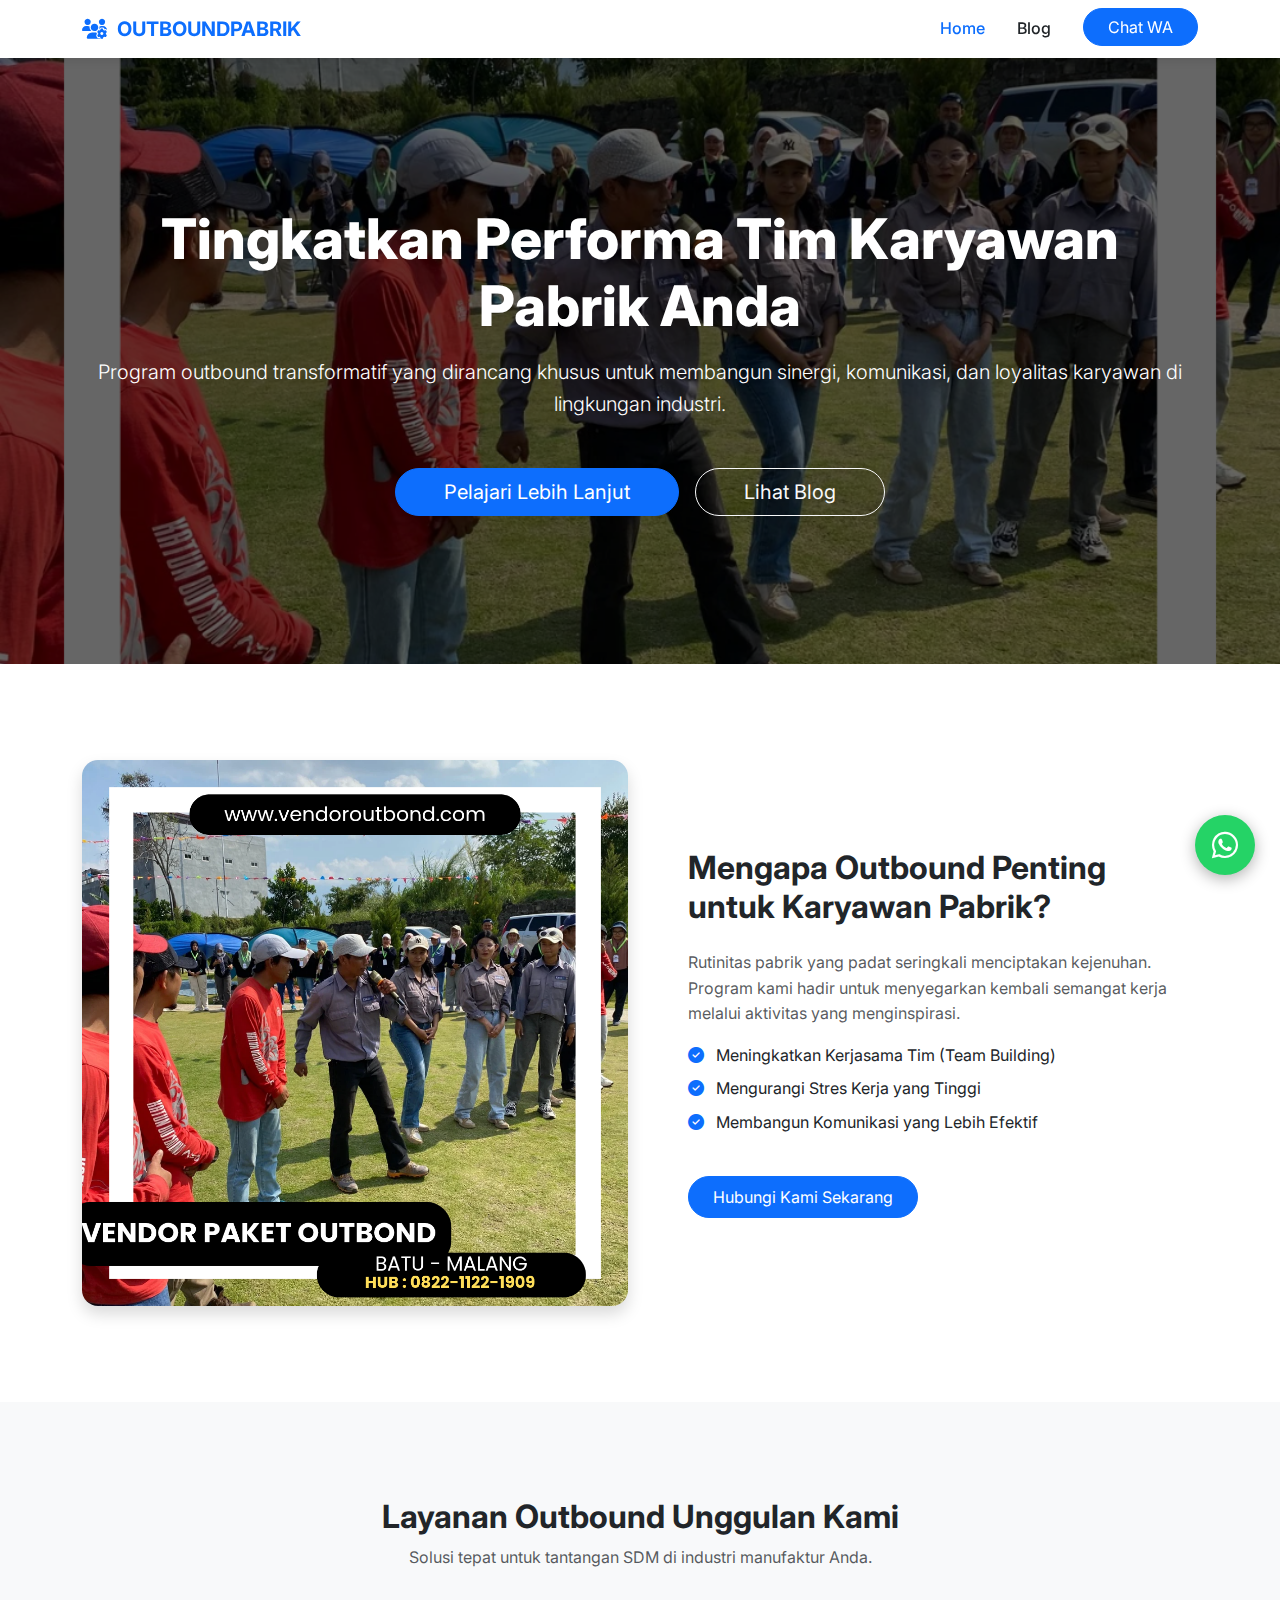
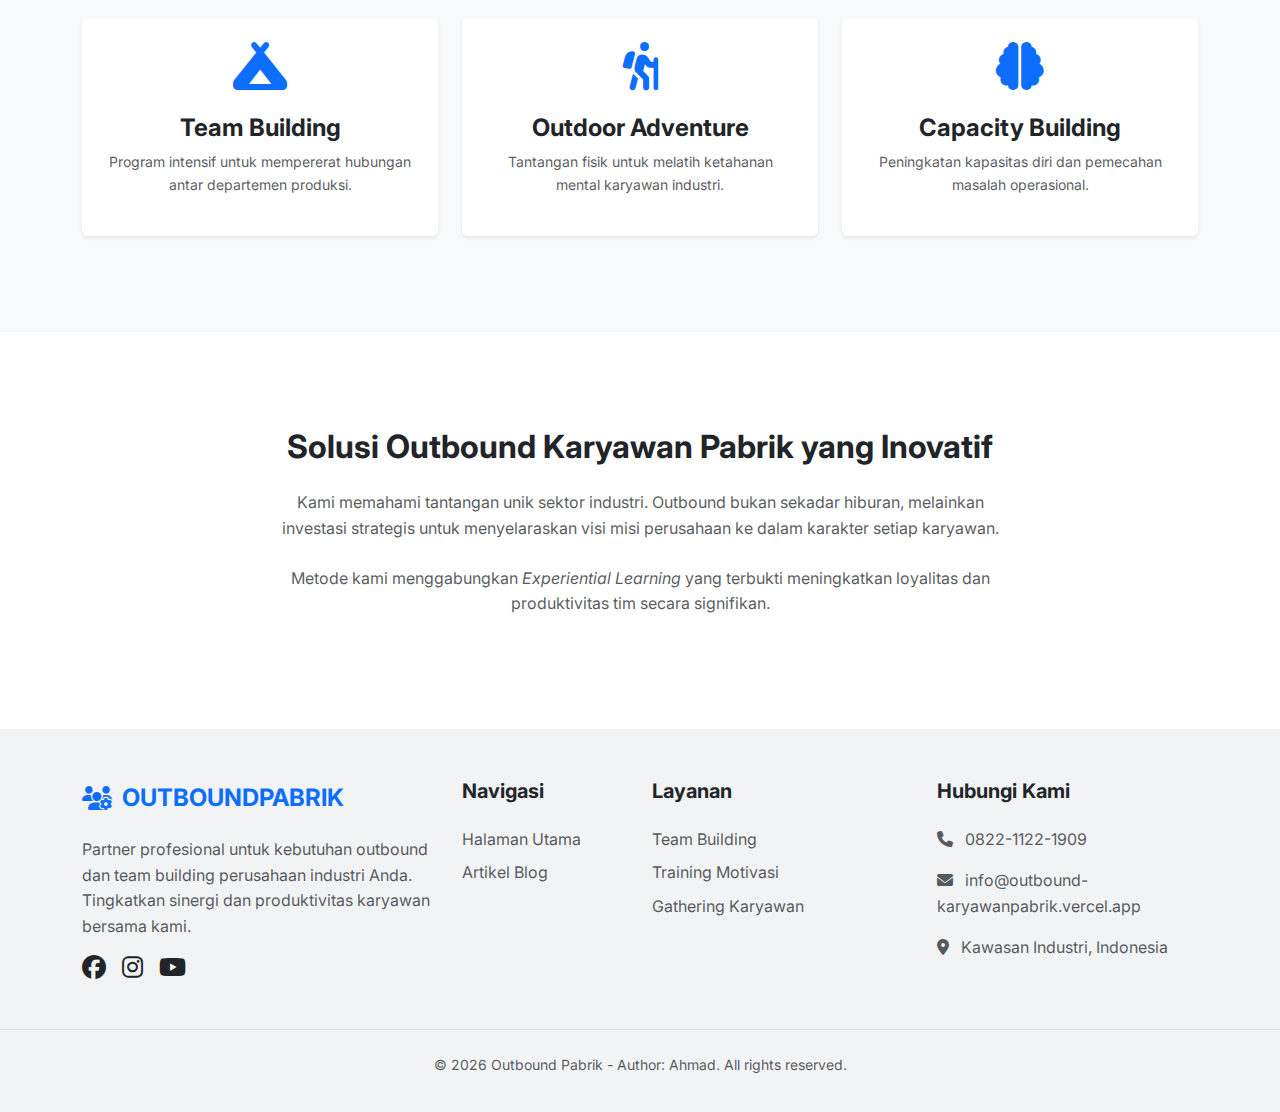
<file: index.html>
<!DOCTYPE html>
<html lang="id">

<head>
    <meta charset="UTF-8">
    <meta name="viewport" content="width=device-width, initial-scale=1.0, maximum-scale=1.0, user-scalable=no">
    <title>Outbound Karyawan Pabrik Terpercaya - Meningkatkan Kerja Sama Tim</title>
    <meta name="description"
        content="Jasa outbound karyawan pabrik terbaik untuk meningkatkan produktivitas dan kerja sama tim. Program profesional dan berpengalaman di kawasan industri.">
    <meta name="keywords"
        content="outbound karyawan pabrik, jasa outbound pabrik, team building karyawan, outbound seru, outbound murah, outbound industri, outbound motivasi">
    <meta name="author" content="ahmad">

    <!-- Open Graph / SEO -->
    <meta property="og:type" content="website">
    <meta property="og:url" content="https://outbound-karyawanpabrik.vercel.app/">
    <meta property="og:title" content="Outbound Karyawan Pabrik Terpercaya - Meningkatkan Kerja Sama Tim">
    <meta property="og:description"
        content="Tingkatkan motivasi dan kerjasama tim dengan program outbound khusus karyawan pabrik profesional.">
    <meta property="og:image" content="img/HUB _ 0822 - 1122 - 1909_20251119_195956_0029.png">

    <!-- Favicon -->
    <link rel="icon" href="https://cdn-icons-png.flaticon.com/512/3062/3062334.png" type="image/x-icon">

    <!-- CSS -->
    <link href="https://cdn.jsdelivr.net/npm/bootstrap@5.3.0/dist/css/bootstrap.min.css" rel="stylesheet">
    <link rel="stylesheet" href="https://cdnjs.cloudflare.com/ajax/libs/font-awesome/6.4.0/css/all.min.css">
    <link rel="preconnect" href="https://fonts.googleapis.com">
    <link rel="preconnect" href="https://fonts.gstatic.com" crossorigin>
    <link href="https://fonts.googleapis.com/css2?family=Inter:wght@400;500;600;700;800&display=swap" rel="stylesheet">
    <link rel="stylesheet" href="css/style.css">

    <!-- Schema.org JSON-LD -->
    <script type="application/ld+json">
    {
      "@context": "https://schema.org",
      "@type": "Service",
      "name": "Outbound Karyawan Pabrik",
      "provider": {
        "@type": "LocalBusiness",
        "name": "Outbound Pabrik Profesional",
        "image": "https://outbound-karyawanpabrik.vercel.app/img/digital marketing_20251122_215851_0026.png",
        "telephone": "0822-1122-1909",
        "url": "https://outbound-karyawanpabrik.vercel.app/"
      },
      "description": "Program outbound khusus untuk karyawan pabrik guna meningkatkan kerjasama tim dan produktivitas.",
      "areaServed": "Indonesia",
      "author": {
        "@type": "Person",
        "name": "ahmad"
      }
    }
    </script>
</head>

<body>

    <!-- Navbar -->
    <nav class="navbar navbar-expand-lg sticky-top">
        <div class="container">
            <a class="navbar-brand" href="index.html">
                <i class="fas fa-users-cog"></i> OUTBOUNDPABRIK
            </a>
            <button class="navbar-toggler border-0" type="button" data-bs-toggle="collapse"
                data-bs-target="#navbarMain">
                <span class="navbar-toggler-icon"></span>
            </button>
            <div class="collapse navbar-collapse" id="navbarMain">
                <ul class="navbar-nav ms-auto mb-2 mb-lg-0">
                    <li class="nav-item">
                        <a class="nav-link active" href="index.html">Home</a>
                    </li>
                    <li class="nav-item">
                        <a class="nav-link" href="blog.html">Blog</a>
                    </li>
                    <li class="nav-item ms-lg-3">
                        <a href="https://wa.me/6282211221909" class="btn btn-primary rounded-pill px-4">Chat WA</a>
                    </li>
                </ul>
            </div>
        </div>
    </nav>

    <!-- Hero Section -->
    <header class="hero">
        <div class="container py-5">
            <h1 class="display-3 mb-3">Tingkatkan Performa Tim Karyawan Pabrik Anda</h1>
            <p class="lead mb-5">Program outbound transformatif yang dirancang khusus untuk membangun sinergi,
                komunikasi, dan loyalitas karyawan di lingkungan industri.</p>
            <div class="d-flex justify-content-center gap-3">
                <a href="#about" class="btn btn-primary btn-lg rounded-pill px-5">Pelajari Lebih Lanjut</a>
                <a href="blog.html" class="btn btn-outline-light btn-lg rounded-pill px-5">Lihat Blog</a>
            </div>
        </div>
    </header>

    <!-- About Section -->
    <section id="about" class="py-5">
        <div class="container py-5">
            <div class="row align-items-center">
                <div class="col-lg-6 mb-4 mb-lg-0 text-center">
                    <img src="img/digital marketing_20251122_215851_0026.png" class="img-fluid rounded-4 shadow"
                        alt="Karyawan Pabrik Outbound" loading="lazy">
                </div>
                <div class="col-lg-6 ps-lg-5">
                    <h2 class="fw-bold mb-4">Mengapa Outbound Penting untuk Karyawan Pabrik?</h2>
                    <p class="text-muted">Rutinitas pabrik yang padat seringkali menciptakan kejenuhan. Program kami
                        hadir untuk menyegarkan kembali semangat kerja melalui aktivitas yang menginspirasi.</p>
                    <ul class="list-unstyled mt-3">
                        <li class="mb-2"><i class="fas fa-check-circle text-primary me-2"></i> Meningkatkan Kerjasama
                            Tim (Team Building)</li>
                        <li class="mb-2"><i class="fas fa-check-circle text-primary me-2"></i> Mengurangi Stres Kerja
                            yang Tinggi</li>
                        <li class="mb-2"><i class="fas fa-check-circle text-primary me-2"></i> Membangun Komunikasi yang
                            Lebih Efektif</li>
                    </ul>
                    <a href="https://wa.me/6282211221909" class="btn btn-primary mt-4 py-2 px-4 rounded-pill">Hubungi
                        Kami Sekarang</a>
                </div>
            </div>
        </div>
    </section>

    <!-- Services -->
    <section class="bg-light py-5">
        <div class="container py-5">
            <div class="text-center mb-5">
                <h2 class="fw-bold">Layanan Outbound Unggulan Kami</h2>
                <p class="text-muted">Solusi tepat untuk tantangan SDM di industri manufaktur Anda.</p>
            </div>
            <div class="row g-4">
                <div class="col-md-4">
                    <div class="card p-4 h-100 border-0 shadow-sm text-center">
                        <i class="fas fa-campground fa-3x text-primary mb-4"></i>
                        <h4 class="fw-bold">Team Building</h4>
                        <p class="text-muted small">Program intensif untuk mempererat hubungan antar departemen
                            produksi.</p>
                    </div>
                </div>
                <div class="col-md-4">
                    <div class="card p-4 h-100 border-0 shadow-sm text-center">
                        <i class="fas fa-hiking fa-3x text-primary mb-4"></i>
                        <h4 class="fw-bold">Outdoor Adventure</h4>
                        <p class="text-muted small">Tantangan fisik untuk melatih ketahanan mental karyawan industri.
                        </p>
                    </div>
                </div>
                <div class="col-md-4">
                    <div class="card p-4 h-100 border-0 shadow-sm text-center">
                        <i class="fas fa-brain fa-3x text-primary mb-4"></i>
                        <h4 class="fw-bold">Capacity Building</h4>
                        <p class="text-muted small">Peningkatan kapasitas diri dan pemecahan masalah operasional.</p>
                    </div>
                </div>
            </div>
        </div>
    </section>

    <!-- SEO Expert Section -->
    <section class="py-5 bg-white">
        <div class="container py-5">
            <div class="row">
                <div class="col-lg-8 mx-auto text-center">
                    <h2 class="fw-bold mb-4">Solusi Outbound Karyawan Pabrik yang Inovatif</h2>
                    <p class="text-muted mb-4">Kami memahami tantangan unik sektor industri. Outbound bukan sekadar
                        hiburan, melainkan investasi strategis untuk menyelaraskan visi misi perusahaan ke dalam
                        karakter setiap karyawan.</p>
                    <p class="text-muted">Metode kami menggabungkan <em>Experiential Learning</em> yang terbukti
                        meningkatkan loyalitas dan produktivitas tim secara signifikan.</p>
                </div>
            </div>
        </div>
    </section>

    <footer>
        <div class="container mb-5">
            <div class="row">
                <div class="col-lg-4 mb-4 mb-lg-0">
                    <div class="footer-logo">
                        <i class="fas fa-users-cog"></i> OUTBOUNDPABRIK
                    </div>
                    <p class="text-muted">Partner profesional untuk kebutuhan outbound dan team building perusahaan
                        industri Anda. Tingkatkan sinergi dan produktivitas karyawan bersama kami.</p>
                    <div class="d-flex gap-3 mt-3">
                        <a href="#" class="text-dark"><i class="fab fa-facebook fa-xl"></i></a>
                        <a href="#" class="text-dark"><i class="fab fa-instagram fa-xl"></i></a>
                        <a href="#" class="text-dark"><i class="fab fa-youtube fa-xl"></i></a>
                    </div>
                </div>
                <div class="col-lg-2 col-md-4 mb-4">
                    <h5 class="fw-bold mb-4">Navigasi</h5>
                    <ul class="list-unstyled">
                        <li class="mb-2"><a href="index.html" class="text-decoration-none text-muted">Halaman Utama</a>
                        </li>
                        <li class="mb-2"><a href="blog.html" class="text-decoration-none text-muted">Artikel Blog</a>
                        </li>
                    </ul>
                </div>
                <div class="col-lg-3 col-md-4 mb-4">
                    <h5 class="fw-bold mb-4">Layanan</h5>
                    <ul class="list-unstyled text-muted">
                        <li class="mb-2">Team Building</li>
                        <li class="mb-2">Training Motivasi</li>
                        <li class="mb-2">Gathering Karyawan</li>
                    </ul>
                </div>
                <div class="col-lg-3 col-md-4">
                    <h5 class="fw-bold mb-4">Hubungi Kami</h5>
                    <p class="text-muted"><i class="fas fa-phone me-2"></i> 0822-1122-1909</p>
                    <p class="text-muted"><i class="fas fa-envelope me-2"></i> info@outbound-karyawanpabrik.vercel.app
                    </p>
                    <p class="text-muted"><i class="fas fa-map-marker-alt me-2"></i> Kawasan Industri, Indonesia</p>
                </div>
            </div>
        </div>
        <div class="border-top pt-4 text-center">
            <p class="text-muted small">&copy; 2026 Outbound Pabrik - Author: Ahmad. All rights reserved.</p>
        </div>
    </footer>

    <!-- Floating Buttons -->
    <a href="https://wa.me/6282211221909" class="floating-wa" target="_blank">
        <i class="fab fa-whatsapp"></i>
    </a>
    <div class="floating-top">
        <i class="fas fa-chevron-up"></i>
    </div>

    <!-- Scripts -->
    <script src="https://cdn.jsdelivr.net/npm/bootstrap@5.3.0/dist/js/bootstrap.bundle.min.js"></script>
    <script src="js/script.js"></script>
</body>

</html>
</file>
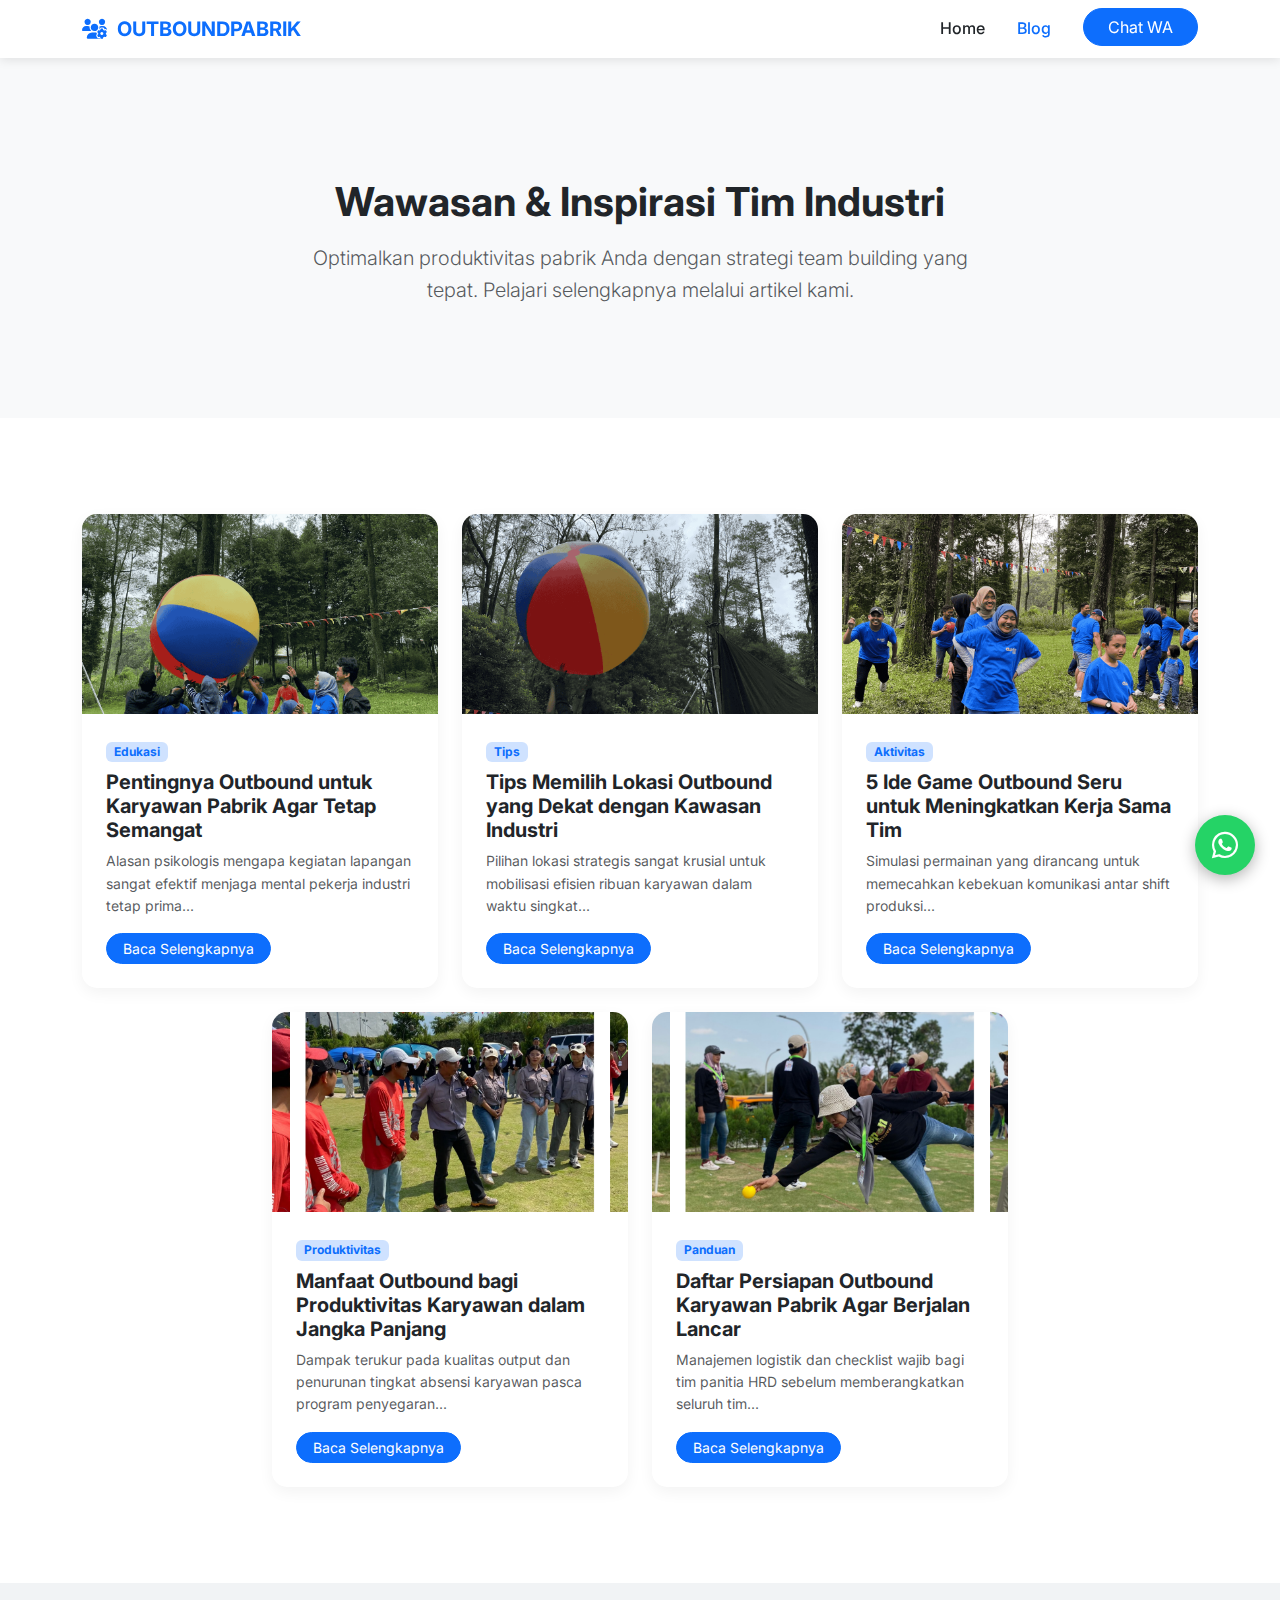
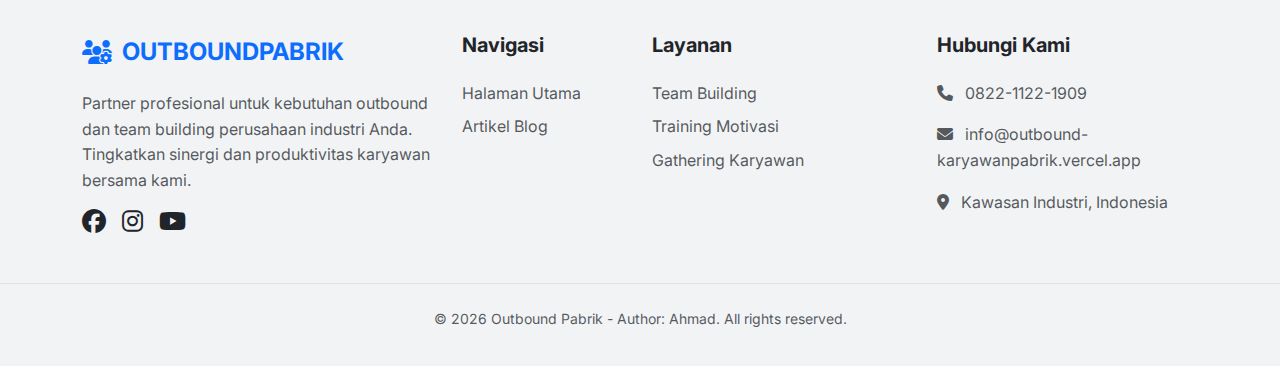
<file: blog.html>
<!DOCTYPE html>
<html lang="id">

<head>
    <meta charset="UTF-8">
    <meta name="viewport" content="width=device-width, initial-scale=1.0, maximum-scale=1.0, user-scalable=no">
    <title>Blog Outbound Karyawan Pabrik - Tips & Inspirasi Terbaru</title>
    <meta name="description"
        content="Kumpulan artikel menarik seputar kegiatan outbound, team building, dan pengembangan SDM khusus karyawan pabrik untuk meningkatkan performa kerja.">
    <meta name="keywords"
        content="blog outbound, tips outbound pabrik, inspirasi team building, artikel pengembangan sdm, motivasi karyawan, jasa outbound industri">
    <meta name="author" content="ahmad">

    <!-- Open Graph / SEO -->
    <meta property="og:type" content="website">
    <meta property="og:url" content="https://outbound-karyawanpabrik.vercel.app/blog.html">
    <meta property="og:title" content="Blog Outbound Karyawan Pabrik - Tips & Inspirasi Terbaru">
    <meta property="og:description"
        content="Temukan berbagai tips dan strategi untuk meningkatkan semangat tim di tempat kerja Anda melalui program outbound profesional.">
    <meta property="og:image" content="img/digital marketing_20251122_215851_0026.png">

    <!-- Favicon -->
    <link rel="icon" href="https://cdn-icons-png.flaticon.com/512/3062/3062334.png" type="image/x-icon">

    <!-- CSS -->
    <link href="https://cdn.jsdelivr.net/npm/bootstrap@5.3.0/dist/css/bootstrap.min.css" rel="stylesheet">
    <link rel="stylesheet" href="https://cdnjs.cloudflare.com/ajax/libs/font-awesome/6.4.0/css/all.min.css">
    <link rel="preconnect" href="https://fonts.googleapis.com">
    <link rel="preconnect" href="https://fonts.gstatic.com" crossorigin>
    <link href="https://fonts.googleapis.com/css2?family=Inter:wght@400;500;600;700;800&display=swap" rel="stylesheet">
    <link rel="stylesheet" href="css/style.css">

    <!-- Schema.org JSON-LD -->
    <script type="application/ld+json">
    {
      "@context": "https://schema.org",
      "@type": "Blog",
      "name": "Blog Outbound Karyawan Pabrik",
      "url": "https://outbound-karyawanpabrik.vercel.app/blog.html",
      "description": "Kumpulan artikel edukatif seputar outbound dan team building karyawan pabrik.",
      "publisher": {
        "@type": "Organization",
        "name": "Outbound Pabrik",
        "logo": {
          "@type": "ImageObject",
          "url": "https://cdn-icons-png.flaticon.com/512/3062/3062334.png"
        }
      }
    }
    </script>
</head>

<body>

    <!-- Navbar -->
    <nav class="navbar navbar-expand-lg sticky-top">
        <div class="container">
            <a class="navbar-brand" href="index.html">
                <i class="fas fa-users-cog"></i> OUTBOUNDPABRIK
            </a>
            <button class="navbar-toggler border-0" type="button" data-bs-toggle="collapse"
                data-bs-target="#navbarMain">
                <span class="navbar-toggler-icon"></span>
            </button>
            <div class="collapse navbar-collapse" id="navbarMain">
                <ul class="navbar-nav ms-auto mb-2 mb-lg-0">
                    <li class="nav-item">
                        <a class="nav-link" href="index.html">Home</a>
                    </li>
                    <li class="nav-item">
                        <a class="nav-link active" href="blog.html">Blog</a>
                    </li>
                    <li class="nav-item ms-lg-3">
                        <a href="https://wa.me/6282211221909" class="btn btn-primary rounded-pill px-4">Chat WA</a>
                    </li>
                </ul>
            </div>
        </div>
    </nav>

    <!-- Header Section -->
    <section class="bg-light py-5">
        <div class="container py-5 text-center">
            <h1 class="fw-bold mb-3 mt-4">Wawasan & Inspirasi Tim Industri</h1>
            <p class="text-muted lead mx-auto" style="max-width: 700px;">Optimalkan produktivitas pabrik Anda dengan
                strategi team building yang tepat. Pelajari selengkapnya melalui artikel kami.</p>
        </div>
    </section>

    <!-- Blog Listing Section -->
    <section class="py-5">
        <div class="container py-5">
            <div class="row g-4 justify-content-center">

                <!-- Card 1 -->
                <div class="col-lg-4 col-md-6">
                    <div class="blog-card card h-100">
                        <img src="img/digital marketing_20251118_193427_0000.png" class="card-img-top"
                            alt="Pentingnya Outbound" loading="lazy">
                        <div class="card-body">
                            <span class="badge bg-primary-subtle text-primary mb-2">Edukasi</span>
                            <h5 class="card-title fw-bold">Pentingnya Outbound untuk Karyawan Pabrik Agar Tetap Semangat
                            </h5>
                            <p class="card-text text-muted small">Alasan psikologis mengapa kegiatan lapangan sangat
                                efektif menjaga mental pekerja industri tetap prima...</p>
                            <a href="pentingnya-outbound-karyawan-pabrik.html"
                                class="btn btn-primary btn-sm rounded-pill px-3">Baca Selengkapnya</a>
                        </div>
                    </div>
                </div>

                <!-- Card 2 -->
                <div class="col-lg-4 col-md-6">
                    <div class="blog-card card h-100">
                        <img src="img/digital marketing_20251118_193520_0000.png" class="card-img-top"
                            alt="Lokasi Outbound" loading="lazy">
                        <div class="card-body">
                            <span class="badge bg-primary-subtle text-primary mb-2">Tips</span>
                            <h5 class="card-title fw-bold">Tips Memilih Lokasi Outbound yang Dekat dengan Kawasan
                                Industri</h5>
                            <p class="card-text text-muted small">Pilihan lokasi strategis sangat krusial untuk
                                mobilisasi efisien ribuan karyawan dalam waktu singkat...</p>
                            <a href="tips-memilih-lokasi-outbound-pabrik.html"
                                class="btn btn-primary btn-sm rounded-pill px-3">Baca Selengkapnya</a>
                        </div>
                    </div>
                </div>

                <!-- Card 3 -->
                <div class="col-lg-4 col-md-6">
                    <div class="blog-card card h-100">
                        <img src="img/digital marketing_20251118_193958_0000.png" class="card-img-top"
                            alt="Ide Game Outbound" loading="lazy">
                        <div class="card-body">
                            <span class="badge bg-primary-subtle text-primary mb-2">Aktivitas</span>
                            <h5 class="card-title fw-bold">5 Ide Game Outbound Seru untuk Meningkatkan Kerja Sama Tim
                            </h5>
                            <p class="card-text text-muted small">Simulasi permainan yang dirancang untuk memecahkan
                                kebekuan komunikasi antar shift produksi...</p>
                            <a href="ide-game-outbound-seru-pabrik.html"
                                class="btn btn-primary btn-sm rounded-pill px-3">Baca Selengkapnya</a>
                        </div>
                    </div>
                </div>

                <!-- Card 4 -->
                <div class="col-lg-4 col-md-6">
                    <div class="blog-card card h-100">
                        <img src="img/digital marketing_20251122_215851_0026.png" class="card-img-top"
                            alt="Manfaat Outbound" loading="lazy">
                        <div class="card-body">
                            <span class="badge bg-primary-subtle text-primary mb-2">Produktivitas</span>
                            <h5 class="card-title fw-bold">Manfaat Outbound bagi Produktivitas Karyawan dalam Jangka
                                Panjang</h5>
                            <p class="card-text text-muted small">Dampak terukur pada kualitas output dan penurunan
                                tingkat absensi karyawan pasca program penyegaran...</p>
                            <a href="manfaat-outbound-productivity-karyawan.html"
                                class="btn btn-primary btn-sm rounded-pill px-3">Baca Selengkapnya</a>
                        </div>
                    </div>
                </div>

                <!-- Card 5 -->
                <div class="col-lg-4 col-md-6">
                    <div class="blog-card card h-100">
                        <img src="img/HUB _ 0822 - 1122 - 1909_20251119_195956_0032.png" class="card-img-top"
                            alt="Persiapan Outbound" loading="lazy">
                        <div class="card-body">
                            <span class="badge bg-primary-subtle text-primary mb-2">Panduan</span>
                            <h5 class="card-title fw-bold">Daftar Persiapan Outbound Karyawan Pabrik Agar Berjalan
                                Lancar</h5>
                            <p class="card-text text-muted small">Manajemen logistik dan checklist wajib bagi tim
                                panitia HRD sebelum memberangkatkan seluruh tim...</p>
                            <a href="persiapan-outbound-karyawan-pabrik.html"
                                class="btn btn-primary btn-sm rounded-pill px-3">Baca Selengkapnya</a>
                        </div>
                    </div>
                </div>

            </div>
        </div>
    </section>

    <!-- Footer -->
    <footer>
        <div class="container mb-5">
            <div class="row">
                <div class="col-lg-4 mb-4 mb-lg-0">
                    <div class="footer-logo">
                        <i class="fas fa-users-cog"></i> OUTBOUNDPABRIK
                    </div>
                    <p class="text-muted">Partner profesional untuk kebutuhan outbound dan team building perusahaan
                        industri Anda. Tingkatkan sinergi dan produktivitas karyawan bersama kami.</p>
                    <div class="d-flex gap-3 mt-3">
                        <a href="#" class="text-dark"><i class="fab fa-facebook fa-xl"></i></a>
                        <a href="#" class="text-dark"><i class="fab fa-instagram fa-xl"></i></a>
                        <a href="#" class="text-dark"><i class="fab fa-youtube fa-xl"></i></a>
                    </div>
                </div>
                <div class="col-lg-2 col-md-4 mb-4">
                    <h5 class="fw-bold mb-4">Navigasi</h5>
                    <ul class="list-unstyled">
                        <li class="mb-2"><a href="index.html" class="text-decoration-none text-muted">Halaman Utama</a>
                        </li>
                        <li class="mb-2"><a href="blog.html" class="text-decoration-none text-muted">Artikel Blog</a>
                        </li>
                    </ul>
                </div>
                <div class="col-lg-3 col-md-4 mb-4">
                    <h5 class="fw-bold mb-4">Layanan</h5>
                    <ul class="list-unstyled text-muted">
                        <li class="mb-2">Team Building</li>
                        <li class="mb-2">Training Motivasi</li>
                        <li class="mb-2">Gathering Karyawan</li>
                    </ul>
                </div>
                <div class="col-lg-3 col-md-4">
                    <h5 class="fw-bold mb-4">Hubungi Kami</h5>
                    <p class="text-muted"><i class="fas fa-phone me-2"></i> 0822-1122-1909</p>
                    <p class="text-muted"><i class="fas fa-envelope me-2"></i> info@outbound-karyawanpabrik.vercel.app
                    </p>
                    <p class="text-muted"><i class="fas fa-map-marker-alt me-2"></i> Kawasan Industri, Indonesia</p>
                </div>
            </div>
        </div>
        <div class="border-top pt-4 text-center">
            <p class="text-muted small">&copy; 2026 Outbound Pabrik - Author: Ahmad. All rights reserved.</p>
        </div>
    </footer>

    <!-- Floating Buttons -->
    <a href="https://wa.me/6282211221909" class="floating-wa" target="_blank">
        <i class="fab fa-whatsapp"></i>
    </a>
    <div class="floating-top">
        <i class="fas fa-chevron-up"></i>
    </div>

    <!-- Scripts -->
    <script src="https://cdn.jsdelivr.net/npm/bootstrap@5.3.0/dist/js/bootstrap.bundle.min.js"></script>
    <script src="js/script.js"></script>
</body>

</html>
</file>
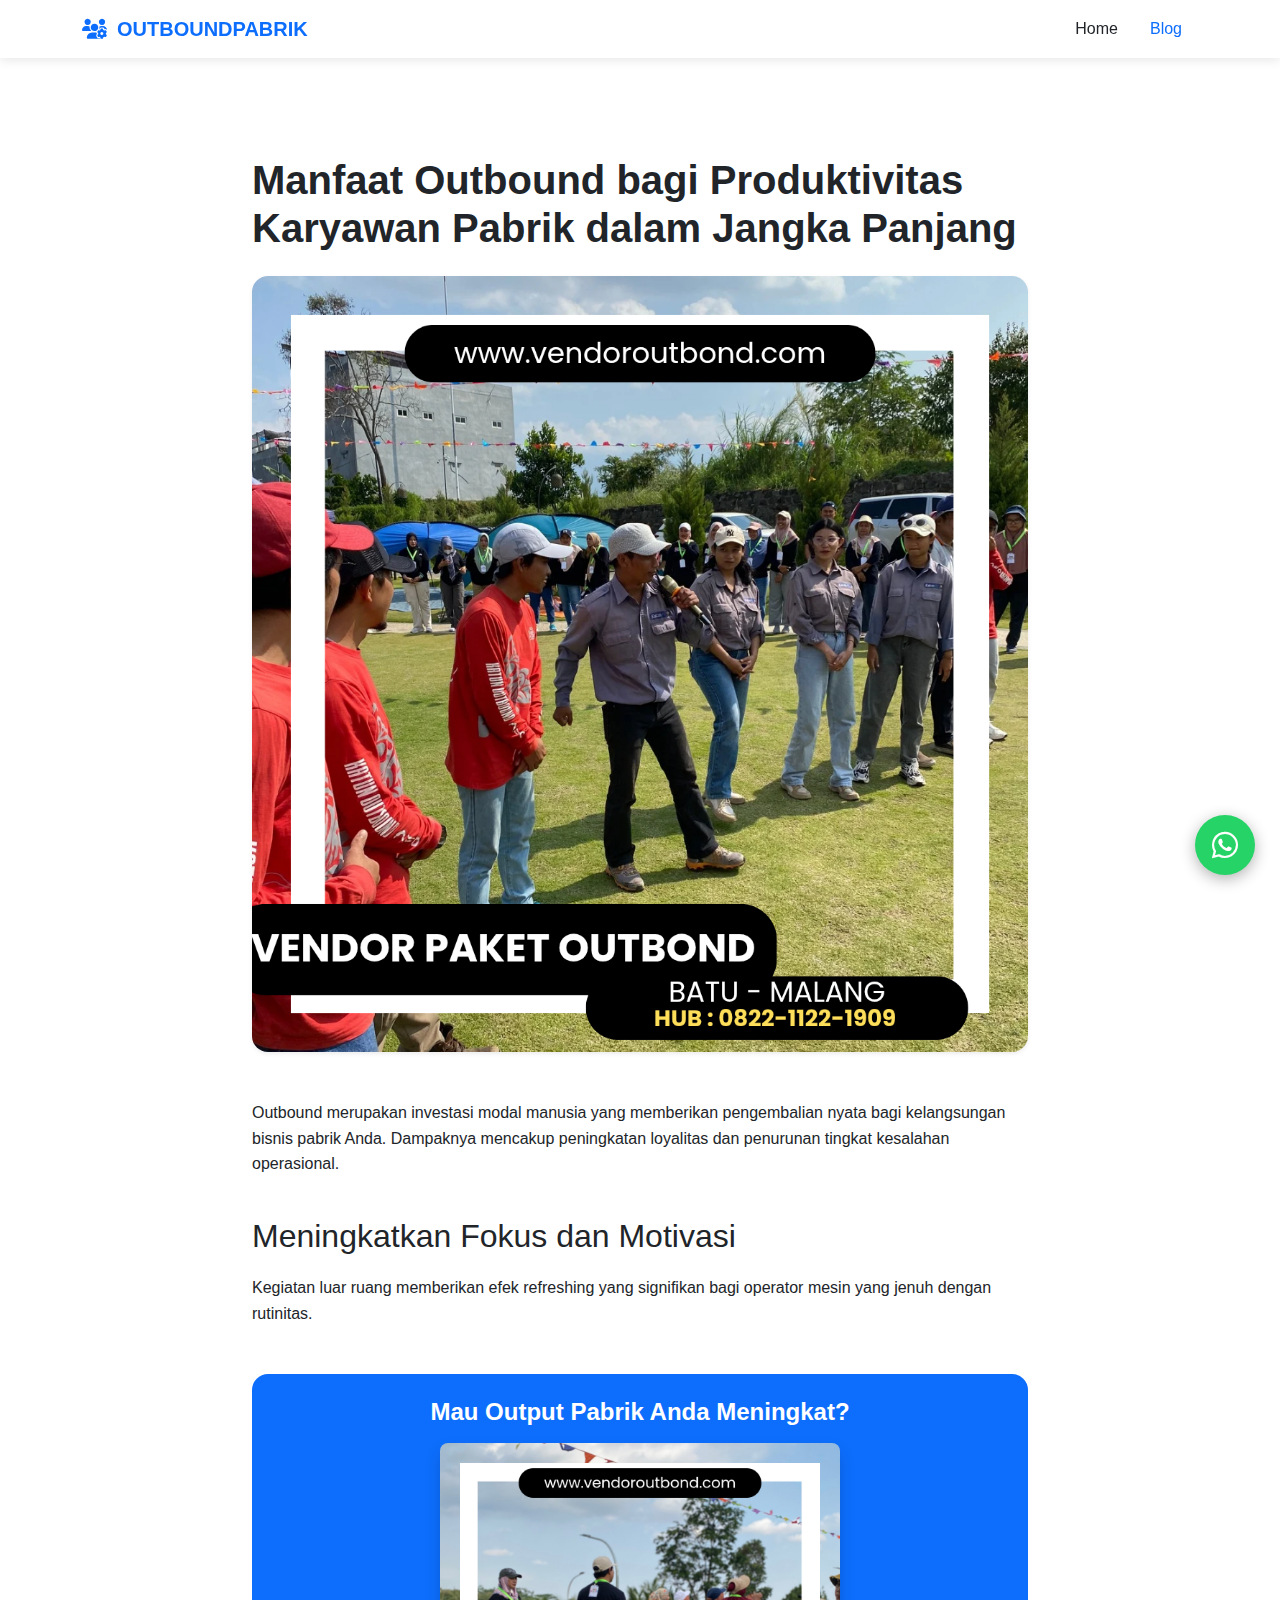
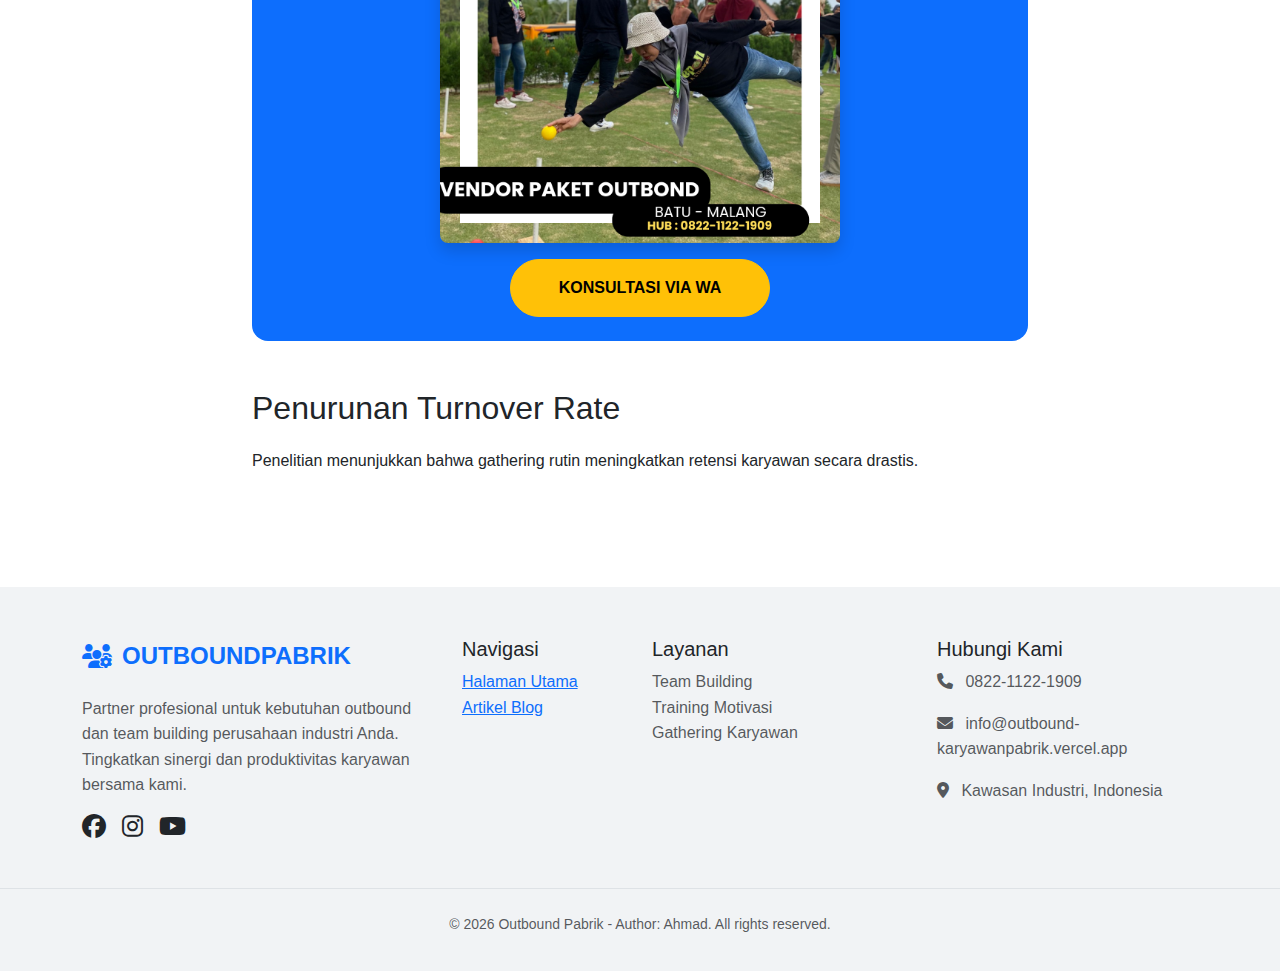
<file: manfaat-outbound-productivity-karyawan.html>
<!DOCTYPE html>
<html lang="id">

<head>
    <meta charset="UTF-8">
    <meta name="viewport" content="width=device-width, initial-scale=1.0, maximum-scale=1.0, user-scalable=no">
    <title>Manfaat Outbound bagi Produktivitas Karyawan Pabrik - Outbound Pabrik</title>
    <meta name="description"
        content="Simak analisis mendalam mengenai dampak positif kegiatan outbound bagi produktivitas tim industri.">
    <meta name="author" content="ahmad">
    <link href="https://cdn.jsdelivr.net/npm/bootstrap@5.3.0/dist/css/bootstrap.min.css" rel="stylesheet">
    <link rel="stylesheet" href="https://cdnjs.cloudflare.com/ajax/libs/font-awesome/6.4.0/css/all.min.css">
    <link rel="stylesheet" href="css/style.css">
</head>

<body>
    <nav class="navbar navbar-expand-lg sticky-top">
        <div class="container">
            <a class="navbar-brand" href="index.html"><i class="fas fa-users-cog"></i> OUTBOUNDPABRIK</a>
            <div class="ms-auto">
                <ul class="navbar-nav">
                    <li class="nav-item"><a class="nav-link" href="index.html">Home</a></li>
                    <li class="nav-item"><a class="nav-link active" href="blog.html">Blog</a></li>
                </ul>
            </div>
        </div>
    </nav>
    <main class="container article-container py-5">
        <h1 class="fw-bold mb-4">Manfaat Outbound bagi Produktivitas Karyawan Pabrik dalam Jangka Panjang</h1>
        <figure class="mb-5"><img src="img/digital marketing_20251122_215851_0026.png"
                class="img-fluid rounded-4 shadow-sm w-100" alt="Produktivitas Kerja" loading="eager"></figure>
        <div class="article-content">
            <p>Outbound merupakan investasi modal manusia yang memberikan pengembalian nyata bagi kelangsungan bisnis
                pabrik Anda. Dampaknya mencakup peningkatan loyalitas dan penurunan tingkat kesalahan operasional.</p>
            <h2>Meningkatkan Fokus dan Motivasi</h2>
            <p>Kegiatan luar ruang memberikan efek refreshing yang signifikan bagi operator mesin yang jenuh dengan
                rutinitas.</p>
            <div class="my-5 p-4 bg-primary text-white rounded-4 text-center promo-section">
                <h4 class="fw-bold mb-3">Mau Output Pabrik Anda Meningkat?</h4>
                <a href="https://wa.me/6282211221909" target="_blank"><img
                        src="img/HUB _ 0822 - 1122 - 1909_20251119_195956_0032.png"
                        class="img-fluid rounded-3 mb-3 shadow" alt="Promo WA" style="max-width: 400px;"></a>
                <br><a href="https://wa.me/6282211221909"
                    class="btn btn-warning rounded-pill px-5 py-3 fw-bold">KONSULTASI VIA WA</a>
            </div>
            <h2>Penurunan Turnover Rate</h2>
            <p>Penelitian menunjukkan bahwa gathering rutin meningkatkan retensi karyawan secara drastis.</p>
        </div>
    </main>
    <footer>
        <div class="container mb-5">
            <div class="row">
                <div class="col-lg-4 mb-4 mb-lg-0">
                    <div class="footer-logo"><i class="fas fa-users-cog"></i> OUTBOUNDPABRIK</div>
                    <p class="text-muted">Partner profesional untuk kebutuhan outbound dan team building perusahaan
                        industri Anda. Tingkatkan sinergi dan produktivitas karyawan bersama kami.</p>
                    <div class="d-flex gap-3 mt-3"><a href="#" class="text-dark"><i
                                class="fab fa-facebook fa-xl"></i></a><a href="#" class="text-dark"><i
                                class="fab fa-instagram fa-xl"></i></a><a href="#" class="text-dark"><i
                                class="fab fa-youtube fa-xl"></i></a></div>
                </div>
                <div class="col-lg-2 col-md-4 mb-4">
                    <h5>Navigasi</h5>
                    <ul class="list-unstyled">
                        <li><a href="index.html">Halaman Utama</a></li>
                        <li><a href="blog.html">Artikel Blog</a></li>
                    </ul>
                </div>
                <div class="col-lg-3 col-md-4 mb-4">
                    <h5>Layanan</h5>
                    <ul class="list-unstyled text-muted">
                        <li>Team Building</li>
                        <li>Training Motivasi</li>
                        <li>Gathering Karyawan</li>
                    </ul>
                </div>
                <div class="col-lg-3 col-md-4">
                    <h5>Hubungi Kami</h5>
                    <p class="text-muted"><i class="fas fa-phone me-2"></i> 0822-1122-1909</p>
                    <p class="text-muted"><i class="fas fa-envelope me-2"></i> info@outbound-karyawanpabrik.vercel.app
                    </p>
                    <p class="text-muted"><i class="fas fa-map-marker-alt me-2"></i> Kawasan Industri, Indonesia</p>
                </div>
            </div>
        </div>
        <div class="border-top pt-4 text-center">
            <p class="text-muted small">&copy; 2026 Outbound Pabrik - Author: Ahmad. All rights reserved.</p>
        </div>
    </footer>
    <a href="https://wa.me/6282211221909" class="floating-wa" target="_blank"><i class="fab fa-whatsapp"></i></a>
    <div class="floating-top"><i class="fas fa-chevron-up"></i></div>
    <script src="https://cdn.jsdelivr.net/npm/bootstrap@5.3.0/dist/js/bootstrap.bundle.min.js"></script>
    <script src="js/script.js"></script>
</body>

</html>
</file>
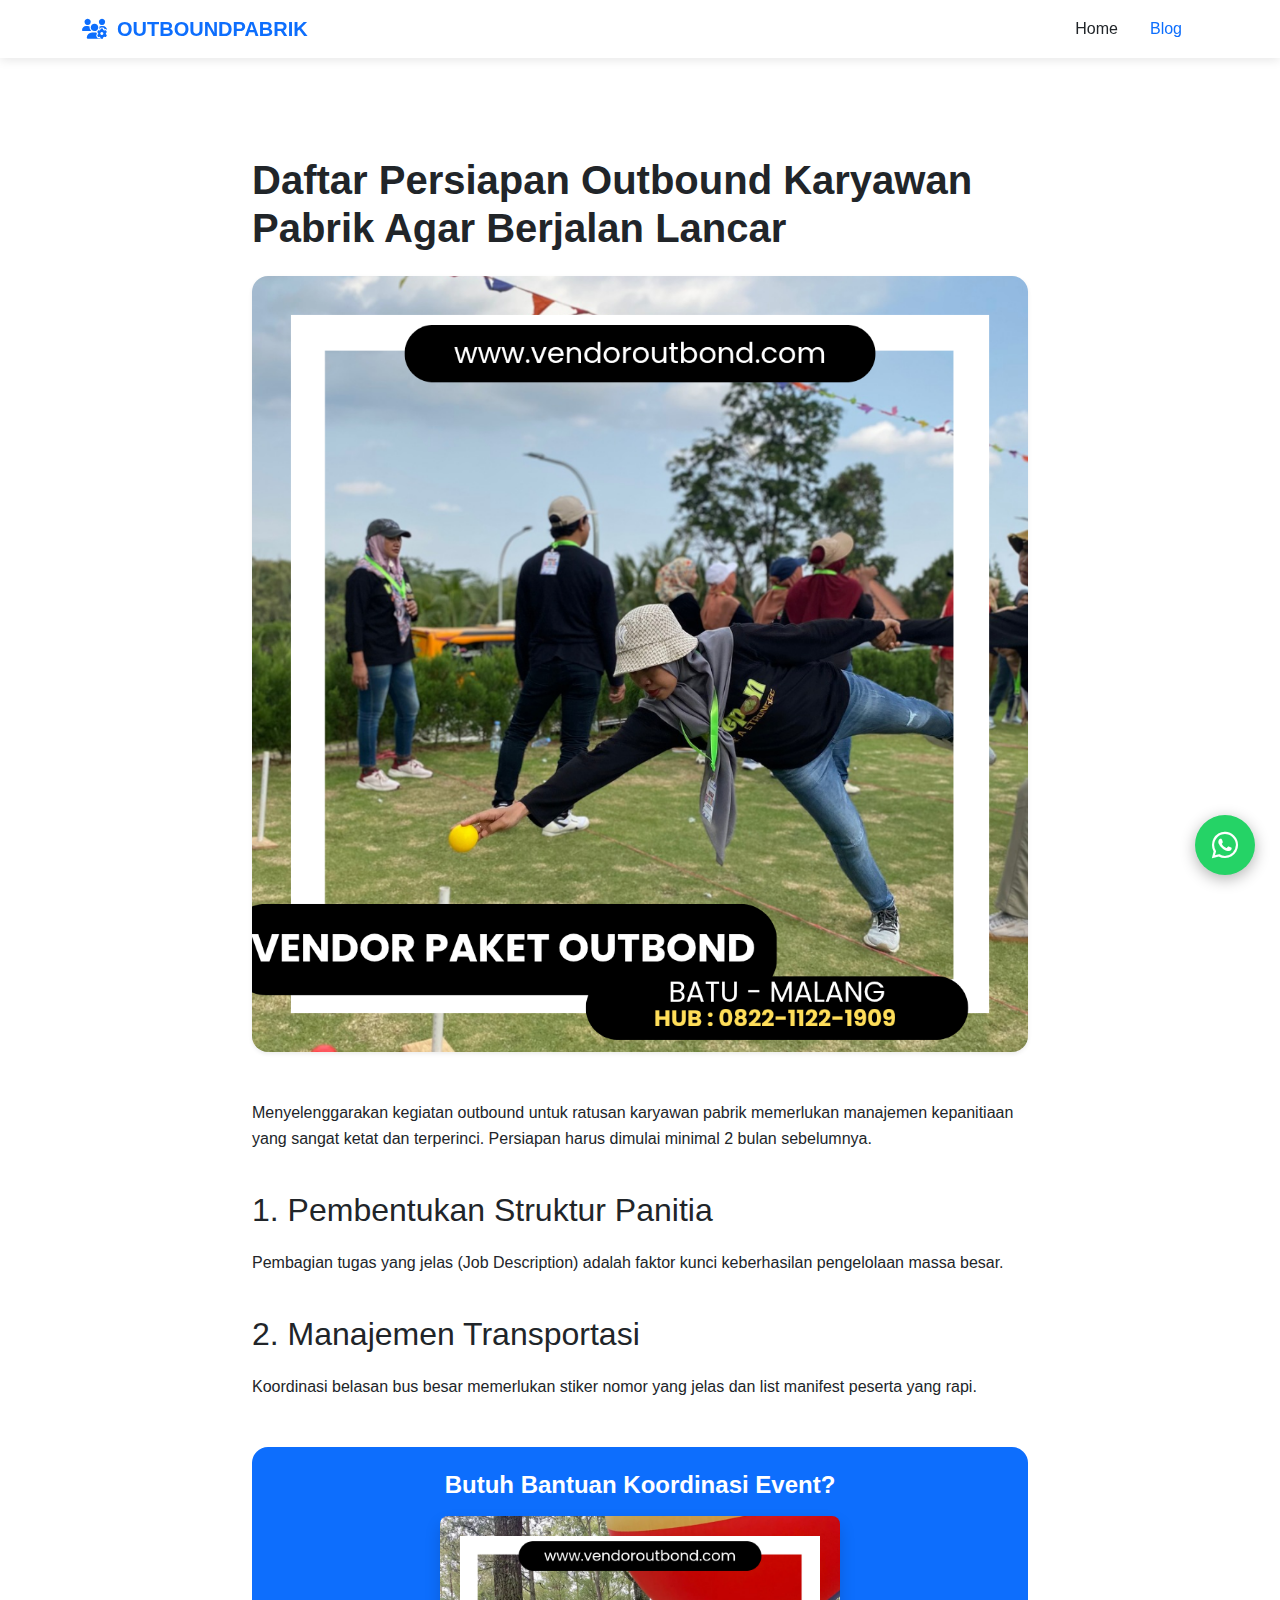
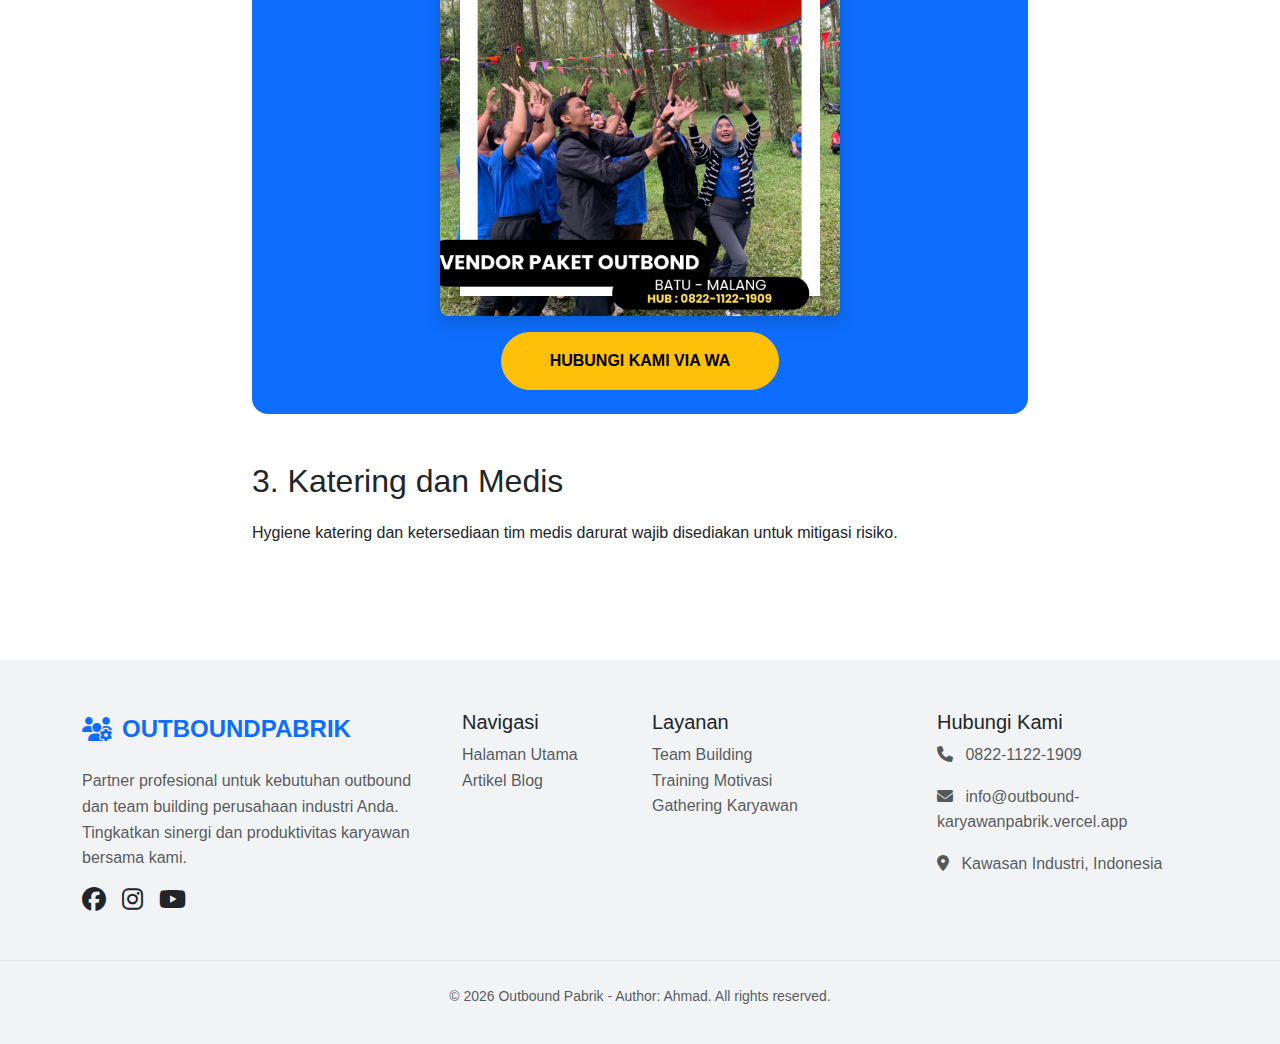
<file: persiapan-outbound-karyawan-pabrik.html>
<!DOCTYPE html>
<html lang="id">
<head>
    <meta charset="UTF-8">
    <meta name="viewport" content="width=device-width, initial-scale=1.0, maximum-scale=1.0, user-scalable=no">
    <title>Daftar Persiapan Outbound Karyawan Pabrik - Outbound Pabrik</title>
    <meta name="description" content="Checklist lengkap untuk persiapan outbound karyawan pabrik agar berjalan lancar dan aman.">
    <meta name="author" content="ahmad">
    <link href="https://cdn.jsdelivr.net/npm/bootstrap@5.3.0/dist/css/bootstrap.min.css" rel="stylesheet">
    <link rel="stylesheet" href="https://cdnjs.cloudflare.com/ajax/libs/font-awesome/6.4.0/css/all.min.css">
    <link rel="stylesheet" href="css/style.css">
</head>
<body>
    <nav class="navbar navbar-expand-lg sticky-top">
        <div class="container">
            <a class="navbar-brand" href="index.html"><i class="fas fa-users-cog"></i> OUTBOUNDPABRIK</a>
            <div class="ms-auto"><ul class="navbar-nav"><li class="nav-item"><a class="nav-link" href="index.html">Home</a></li><li class="nav-item"><a class="nav-link active" href="blog.html">Blog</a></li></ul></div>
        </div>
    </nav>
    <main class="container article-container py-5">
        <h1 class="fw-bold mb-4">Daftar Persiapan Outbound Karyawan Pabrik Agar Berjalan Lancar</h1>
        <figure class="mb-5"><img src="img/HUB _ 0822 - 1122 - 1909_20251119_195956_0032.png" class="img-fluid rounded-4 shadow-sm w-100" alt="Persiapan Outbound" loading="eager"></figure>
        <div class="article-content">
            <p>Menyelenggarakan kegiatan outbound untuk ratusan karyawan pabrik memerlukan manajemen kepanitiaan yang sangat ketat dan terperinci. Persiapan harus dimulai minimal 2 bulan sebelumnya.</p>
            <h2>1. Pembentukan Struktur Panitia</h2>
            <p>Pembagian tugas yang jelas (Job Description) adalah faktor kunci keberhasilan pengelolaan massa besar.</p>
            <h2>2. Manajemen Transportasi</h2>
            <p>Koordinasi belasan bus besar memerlukan stiker nomor yang jelas dan list manifest peserta yang rapi.</p>
            <div class="my-5 p-4 bg-primary text-white rounded-4 text-center promo-section">
                <h4 class="fw-bold mb-3">Butuh Bantuan Koordinasi Event?</h4>
                <a href="https://wa.me/6282211221909" target="_blank"><img src="img/HUB _ 0822 - 1122 - 1909_20251119_195956_0029.png" class="img-fluid rounded-3 mb-3 shadow" alt="Promo WA" style="max-width: 400px;"></a>
                <br><a href="https://wa.me/6282211221909" class="btn btn-warning rounded-pill px-5 py-3 fw-bold">HUBUNGI KAMI VIA WA</a>
            </div>
            <h2>3. Katering dan Medis</h2>
            <p>Hygiene katering dan ketersediaan tim medis darurat wajib disediakan untuk mitigasi risiko.</p>
        </div>
    </main>
    <footer>
        <div class="container mb-5">
            <div class="row">
                <div class="col-lg-4 mb-4 mb-lg-0">
                    <div class="footer-logo"><i class="fas fa-users-cog"></i> OUTBOUNDPABRIK</div>
                    <p class="text-muted">Partner profesional untuk kebutuhan outbound dan team building perusahaan industri Anda. Tingkatkan sinergi dan produktivitas karyawan bersama kami.</p>
                    <div class="d-flex gap-3 mt-3"><a href="#" class="text-dark"><i class="fab fa-facebook fa-xl"></i></a><a href="#" class="text-dark"><i class="fab fa-instagram fa-xl"></i></a><a href="#" class="text-dark"><i class="fab fa-youtube fa-xl"></i></a></div>
                </div>
                <div class="col-lg-2 col-md-4 mb-4"><h5>Navigasi</h5><ul class="list-unstyled"><li><a href="index.html" class="text-decoration-none text-muted">Halaman Utama</a></li><li><a href="blog.html" class="text-decoration-none text-muted">Artikel Blog</a></li></ul></div>
                <div class="col-lg-3 col-md-4 mb-4"><h5>Layanan</h5><ul class="list-unstyled text-muted"><li>Team Building</li><li>Training Motivasi</li><li>Gathering Karyawan</li></ul></div>
                <div class="col-lg-3 col-md-4">
                    <h5>Hubungi Kami</h5>
                    <p class="text-muted"><i class="fas fa-phone me-2"></i> 0822-1122-1909</p>
                    <p class="text-muted"><i class="fas fa-envelope me-2"></i> info@outbound-karyawanpabrik.vercel.app</p>
                    <p class="text-muted"><i class="fas fa-map-marker-alt me-2"></i> Kawasan Industri, Indonesia</p>
                </div>
            </div>
        </div>
        <div class="border-top pt-4 text-center"><p class="text-muted small">&copy; 2026 Outbound Pabrik - Author: Ahmad. All rights reserved.</p></div>
    </footer>
    <a href="https://wa.me/6282211221909" class="floating-wa" target="_blank"><i class="fab fa-whatsapp"></i></a>
    <div class="floating-top"><i class="fas fa-chevron-up"></i></div>
    <script src="https://cdn.jsdelivr.net/npm/bootstrap@5.3.0/dist/js/bootstrap.bundle.min.js"></script>
    <script src="js/script.js"></script>
</body>
</html>
</file>
<file: css/style.css>
:root {
    --primary-color: #0d6efd;
    --accent-color: #fd7e14;
    --dark-color: #212529;
    --light-color: #f8f9fa;
    --font-main: 'Inter', sans-serif;
}

body {
    font-family: var(--font-main);
    color: var(--dark-color);
    line-height: 1.6;
    overflow-x: hidden;
}

/* Navbar */
.navbar {
    background: rgba(255, 255, 255, 0.95);
    backdrop-filter: blur(10px);
    box-shadow: 0 2px 10px rgba(0, 0, 0, 0.1);
    transition: all 0.3s ease;
}

.navbar-brand {
    font-weight: 700;
    color: var(--primary-color) !important;
    display: flex;
    align-items: center;
    gap: 10px;
}

.nav-link {
    font-weight: 500;
    color: var(--dark-color) !important;
    padding: 0.5rem 1rem !important;
    transition: 0.3s;
}

.nav-link:hover,
.nav-link.active {
    color: var(--primary-color) !important;
}

/* Floating Elements */
.floating-wa {
    position: fixed;
    bottom: 25px;
    right: 25px;
    background: #25d366;
    color: white;
    width: 60px;
    height: 60px;
    border-radius: 50%;
    display: flex;
    align-items: center;
    justify-content: center;
    font-size: 30px;
    box-shadow: 0 4px 15px rgba(0, 0, 0, 0.3);
    z-index: 1000;
    text-decoration: none;
    transition: transform 0.3s ease;
}

.floating-wa:hover {
    transform: scale(1.1);
    color: white;
}

.floating-top {
    position: fixed;
    bottom: 95px;
    right: 25px;
    background: var(--primary-color);
    color: white;
    width: 45px;
    height: 45px;
    border-radius: 10px;
    display: flex;
    align-items: center;
    justify-content: center;
    font-size: 20px;
    box-shadow: 0 4px 10px rgba(0, 0, 0, 0.2);
    z-index: 999;
    cursor: pointer;
    opacity: 0;
    visibility: hidden;
    transition: all 0.3s ease;
}

.floating-top.show {
    opacity: 1;
    visibility: visible;
}

/* Hero Section */
.hero {
    padding: 100px 0;
    background: linear-gradient(rgba(0, 0, 0, 0.6), rgba(0, 0, 0, 0.6)), url('../img/digital marketing_20251122_215851_0026.png');
    background-size: cover;
    background-position: center;
    color: white;
    text-align: center;
}

.hero h1 {
    font-size: 3.5rem;
    font-weight: 800;
    margin-bottom: 20px;
}

/* Blog Cards */
.blog-card {
    border: none;
    border-radius: 15px;
    overflow: hidden;
    box-shadow: 0 5px 15px rgba(0, 0, 0, 0.05);
    transition: transform 0.3s ease;
    height: 100%;
}

.blog-card:hover {
    transform: translateY(-10px);
}

.blog-card img {
    height: 200px;
    object-fit: cover;
}

.blog-card .card-body {
    padding: 1.5rem;
}

/* Footer */
footer {
    background: #f1f3f5;
    padding: 50px 0 20px;
}

.footer-logo {
    font-size: 1.5rem;
    font-weight: 700;
    color: var(--primary-color);
    margin-bottom: 20px;
    display: flex;
    align-items: center;
    gap: 10px;
}

/* Article Styles */
.article-container {
    max-width: 800px;
    margin: 50px auto;
}

.toc-container {
    background: #f8f9fa;
    border-radius: 10px;
    padding: 20px;
    margin: 30px 0;
    border-left: 4px solid var(--primary-color);
}

.toc-header {
    cursor: pointer;
    display: flex;
    justify-content: space-between;
    align-items: center;
    font-weight: 700;
}

.toc-content {
    margin-top: 15px;
}

.article-content h2,
.article-content h3 {
    margin-top: 40px;
    margin-bottom: 20px;
}

blockquote {
    border-left: 5px solid var(--accent-color);
    padding: 20px 30px;
    background: #fff8f0;
    font-style: italic;
    font-size: 1.2rem;
    margin: 30px 0;
}

.author-bio {
    background: #f8f9fa;
    padding: 30px;
    border-radius: 20px;
    margin-top: 50px;
    display: flex;
    gap: 20px;
    align-items: center;
}

.author-img {
    width: 80px;
    height: 80px;
    border-radius: 50%;
    object-fit: cover;
}

.share-buttons {
    display: flex;
    gap: 10px;
    margin: 30px 0;
}

.btn-share {
    width: 40px;
    height: 40px;
    border-radius: 50%;
    display: flex;
    align-items: center;
    justify-content: center;
    color: white;
    text-decoration: none;
    transition: 0.3s;
}

.btn-wa {
    background: #25d366;
}

.btn-fb {
    background: #3b5998;
}

.btn-tw {
    background: #1da1f2;
}

/* Responsive adjustments */
@media (max-width: 768px) {
    .hero h1 {
        font-size: 2.2rem;
    }

    .floating-wa {
        bottom: 20px;
        right: 20px;
        width: 50px;
        height: 50px;
        font-size: 25px;
    }

    .floating-top {
        bottom: 85px;
        right: 20px;
        width: 40px;
        height: 40px;
    }

    body {
        padding-bottom: 0 !important;
    }
}
</file>
